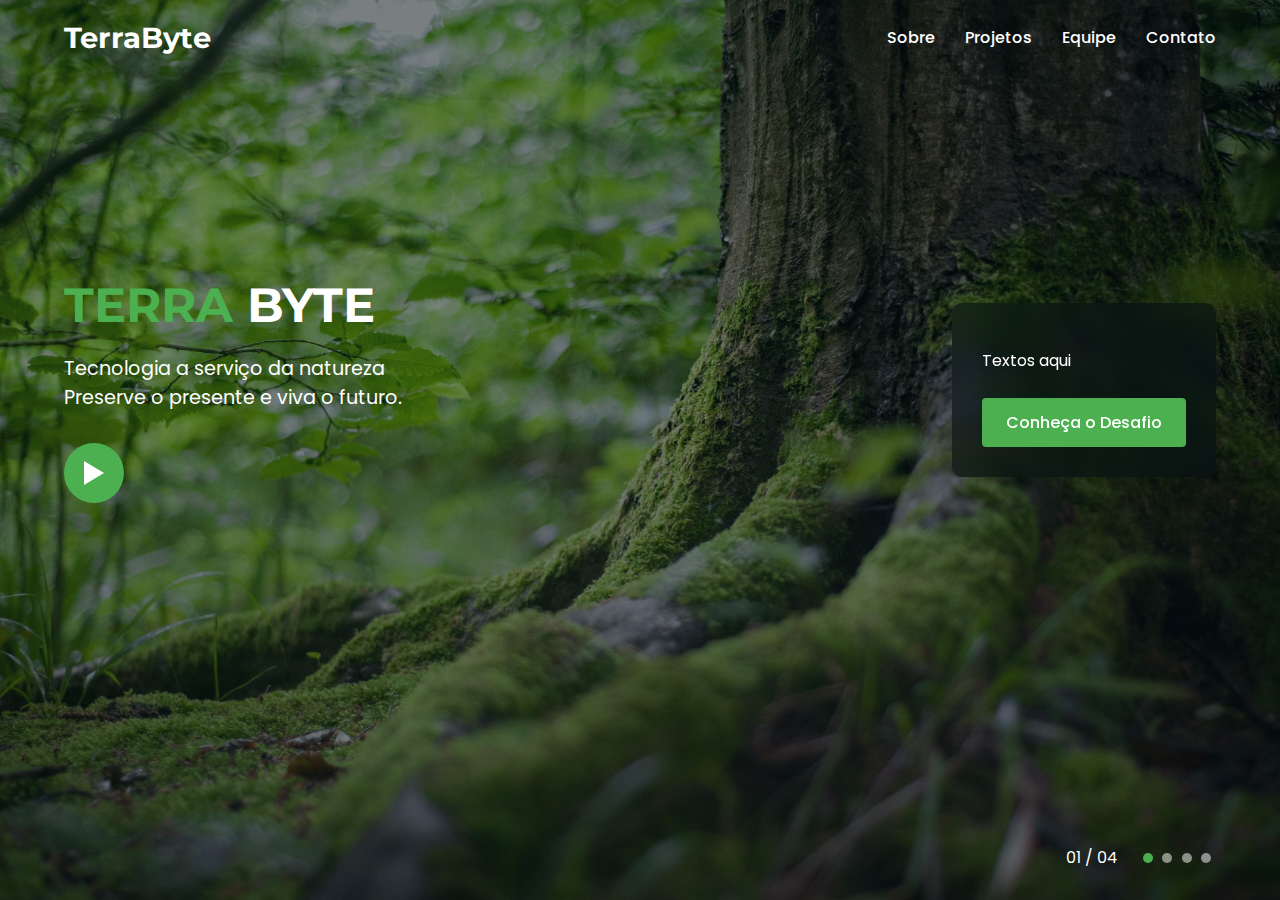
<file: docs/home.html>
<!DOCTYPE html>
<html lang="pt-BR">
	<head>
		<!--- Configurações básicas da página -->
		<meta charset="utf-8">
		<title>TerraByte - Tecnologia pela Natureza</title>
		<meta name="description" content="TerraByte - Usando tecnologia para monitorar e preservar o meio ambiente no Brasil">
		<meta name="author" content="TerraByte">
		<!-- Meta Dispositivo Móvel -->
		<meta name="viewport" content="width=device-width, initial-scale=1">
		<!-- CSS -->
		<link rel="stylesheet" href="css/home.css">
		<link rel="stylesheet" href="https://cdnjs.cloudflare.com/ajax/libs/font-awesome/6.1.1/css/all.min.css">
		<!-- Script -->
		<script src="js/home.js" defer></script>
		<!-- Google Fonts -->
		<link rel="preconnect" href="https://fonts.googleapis.com">
		<link rel="preconnect" href="https://fonts.gstatic.com" crossorigin>
		<link href="https://fonts.googleapis.com/css2?family=Poppins:wght@300;400;500;700&family=Montserrat:wght@400;600;700&display=swap" rel="stylesheet">
	</head>
	<body>
		<div class="container">
			<header>
				<a href="#" class="logo">TerraByte</a>
				<div class="menu-toggle" id="menuToggle">
					<span></span>
					<span></span>
					<span></span>
				</div>
				<!-- Menu de Navegação -->
				<nav id="mainNav">
					<ul>
						<li>
							<a href="sobre.html">Sobre</a>
						</li>
						<li>
							<a href="sobre.html">Projetos</a>
						</li>
						<li>
							<a href="sobre.html">Equipe</a>
						</li>
						<li>
							<a href="sobre.html">Contato</a>
						</li>
					</ul>
				</nav>
			</header>
			<!-- Final Menu de Navegação -->
			<div class="overlay" id="menuOverlay"></div>
			<div class="content">
				<div class="left-panel">
					<h1 class="main-title">
						<span class="highlight">TERRA</span> BYTE <br>
						<h3> Tecnologia a serviço da natureza <br> Preserve o presente e viva o futuro. </h3>
					</h1>
					<div class="play-button" id="playVideo"></div>
				</div>
				<div class="right-panel">
					<div class="right-content">
						<h2 class="section-title"></h2><p class="description"> Textos aqui </p>
						<a href="#" class="cta-button">Conheça o Desafio</a>
					</div>
				</div>
			</div>
			<div class="pagination">
				<div class="page-number">
					<span>01</span> / <span>04</span>
				</div>
				<div class="page-dots">
					<div class="dot active"></div>
					<div class="dot"></div>
					<div class="dot"></div>
					<div class="dot"></div>
				</div>
			</div>
		</div>
	</body>
</html>
</file>
<file: docs/css/home.css>
/* ==========================================================================
    TerraByte StyleSheet
========================================================================== */

/* Definição das variáveis de cores no :root */
:root {
    /* Cores principais */
    --color-bg-primary: #051014;
    --color-bg-primary-transparent-b3: #05101489;
    --color-bg-primary-transparent-80: #05101480;
    --color-text-primary: #fff;
    --color-accent: #4caf50;
    --color-accent-hover: #367c39;
    --shadow-box: #0000001a;
  
    /* Cores de sobreposição */
    --color-overlay-dark: #000000cc;
  
    /* Cores de estados */
    --color-dot-inactive: #ffffff80;
  
    /* Dark mode */
    --dark-color-bg: #121212;
    --dark-color-text: #f5f5f5;
  }
  
  /* Estilos base para todos os dispositivos */
  * {
    margin: 0;
    padding: 0;
    box-sizing: border-box;
  }
  
  body {
    font-family: "Poppins", sans-serif;
    margin: 0;
    padding: 0;
    background-color: var(--color-bg-primary);
    color: var(--color-text-primary);
  }
  
  /* Aqui fica a imagem de fundo */
  .container {
    position: relative;
    min-height: 100vh;
    width: 100%;
    background-image: url("../img/pexels-mali-142497.jpg");
    background-size: cover;
    background-position: center;
    background-repeat: no-repeat;
    background-attachment: fixed;
    overflow: hidden;
  }
  
  /* Overlay para melhorar a legibilidade */
  .container::before {
    content: "";
    position: absolute;
    top: 0;
    left: 0;
    width: 100%;
    height: 100%;
    background: linear-gradient(
      var(--color-bg-primary-transparent-b3),
      var(--color-bg-primary-transparent-80)
    );
    z-index: 1;
  }
  
  /* Elementos acima do overlay */
  header,
  .content,
  .pagination {
    position: relative;
    z-index: 2;
  }
  
  /* Estilos do cabeçalho */
  header {
    display: flex;
    justify-content: space-between;
    align-items: center;
    padding: 1.25rem 5%;
    width: 100%;
  }
  
  .logo {
    font-family: "Montserrat", sans-serif;
    font-weight: 700;
    font-size: 1.8rem;
    color: var(--color-text-primary);
    text-decoration: none;
  }
  
  nav ul {
    display: flex;
    list-style: none;
  }
  
  nav ul li {
    margin-left: 1.88rem;
  }
  
  nav ul li a {
    color: var(--color-text-primary);
    text-decoration: none;
    font-weight: 500;
    font-size: 1rem;
    transition: color 0.3s ease;
  }
  
  nav ul li a:hover {
    color: var(--color-accent);
  }
  
  /* Menu toggle para dispositivos móveis */
  .menu-toggle {
    display: none;
    flex-direction: column;
    justify-content: space-between;
    width: 1.88rem;
    height: 1.32rem;
    cursor: pointer;
  }
  
  .menu-toggle span {
    display: block;
    height: 0.18rem;
    width: 100%;
    background-color: var(--color-text-primary);
    border-radius: 0.18rem;
    transition: all 0.3s ease;
  }
  
  /* Overlay do menu mobile */
  .overlay {
    position: fixed;
    top: 0;
    left: 0;
    width: 100%;
    height: 100%;
    background-color: var(--color-overlay-dark);
    z-index: 3;
    display: none;
  }
  
  /* Conteúdo principal */
  .content {
    display: flex;
    padding: 2.5rem 5%;
    min-height: 70vh;
    align-items: center;
  }
  
  .left-panel {
    flex: 1;
    padding-right: 1.25rem;
  }
  
  .right-panel {
    flex: 1;
    display: flex;
    justify-content: flex-end;
  }
  
  .right-content {
    background-color: var(--color-bg-primary-transparent-b3);
    backdrop-filter: blur(10px);
    -webkit-backdrop-filter: blur(10px);
    padding: 1.88rem;
    border-radius: 0.62rem;
    max-width: 31.25rem; 
  }
  
  /* Estilos de texto */
  .main-title {
    font-family: "Montserrat", sans-serif;
    font-size: 3rem;
    margin-bottom: 1.25rem;
    line-height: 1.2;
  }
  
  .main-title .highlight {
    color: var(--color-accent);
  }
  
  h3 {
    font-weight: 400;
    font-size: 1.2rem;
    margin-bottom: 1.88rem;
    line-height: 1.5;
  }
  
  .section-title {
    font-family: "Montserrat", sans-serif;
    font-size: 2rem;
    margin-bottom: 0.93rem;
    color: var(--color-accent);
  }
  
  .description {
    line-height: 1.6;
    margin-bottom: 1.56rem;
  }
  
  /* Botão CTA */
  .cta-button {
    background-color: var(--color-accent);
    color: var(--color-text-primary);
    padding: 0.75rem 1.5rem;
    text-decoration: none;
    display: inline-block;
    border-radius: 0.25rem;
    font-weight: 500;
    transition: background-color 0.3s ease;
  }
  
  .cta-button:hover {
    background-color: var(--color-accent-hover);
  }
  
  /* Botão de play */
  .play-button {
    width: 3.75rem;
    height: 3.75rem;
    border-radius: 50%;
    background-color: var(--color-accent);
    display: flex;
    align-items: center;
    justify-content: center;
    cursor: pointer;
    position: relative;
  }
  
  .play-button::before {
    content: "";
    width: 0;
    height: 0;
    border-top: 0.75rem solid transparent;
    border-bottom: 0.75rem solid transparent;
    border-left: 1.25rem solid var(--color-text-primary);
    margin-left: 0.18;
  }
  
  /* Paginação */
  .pagination {
    position: absolute;
    bottom: 1.87rem;
    right: 5%;
    display: flex;
    align-items: center;
  }
  
  .page-number {
    margin-right: 1.25rem;
  }
  
  .page-dots {
    display: flex;
  }
  
  .dot {
    width: 0.62rem;
    height: 0.62rem;
    border-radius: 50%;
    background-color: var(--color-dot-inactive);
    margin: 0 0.3rem;
  }
  
  .dot.active {
    background-color: var(--color-accent);
  }
  
  /* Media Queries para Responsividade */
  
  /* Tablets e telas menores */
  @media screen and (max-width: 1024px) {
    .content {
      flex-direction: column;
      padding: 1.25rem 5%;
    }
  
    .left-panel,
    .right-panel {
      width: 100%;
      padding: 0;
      margin-bottom: 2.5rem;
    }
  
    .right-panel {
      justify-content: flex-start;
    }
  
    .right-content {
      max-width: 100%;
    }
  
    .main-title {
      font-size: 2.5rem;
    }
  }
  
  /* Dispositivos móveis */
  @media screen and (max-width: 768px) {
    header {
      padding: 0.93rem 5%;
    }
  
    .menu-toggle {
      display: flex;
    }
  
    nav#mainNav {
      position: fixed;
      top: 0;
      right: -100%;
      height: 100vh;
      width: 70%;
      background-color: var(--color-bg-primary);
      z-index: 5;
      transition: right 0.3s ease;
      display: flex;
      align-items: center;
      justify-content: center;
    }
  
    nav#mainNav.active {
      right: 0;
    }
  
    nav ul {
      flex-direction: column;
      align-items: center;
    }
  
    nav ul li {
      margin: 0.93rem 0;
    }
  
    nav ul li a {
      font-size: 1.2rem;
    }
  
    .main-title {
      font-size: 2rem;
    }
  
    h3 {
      font-size: 1rem;
    }
  
    .section-title {
      font-size: 1.5rem;
    }
  
    .pagination {
      bottom: 0.93rem;
      right: 50%;
      transform: translateX(50%);
    }
  }
  
  /* Dispositivos móveis pequenos */
  @media screen and (max-width: 480px) {
    .logo {
      font-size: 1.5rem;
    }
  
    .main-title {
      font-size: 1.8rem;
    }
  
    .play-button {
      width: 3.12rem;
      height: 3.12rem;
    }
  
    .cta-button {
      padding: 0.62rem 1.25rem;
      font-size: 0.9rem;
    }
  
    .right-content {
      padding: 1.25rem;
    }
  
    /* Ajuste para background-attachment em dispositivos iOS */
    @supports (-webkit-touch-callout: none) {
      .container {
        background-attachment: scroll;
      }
    }
  }
</file>
